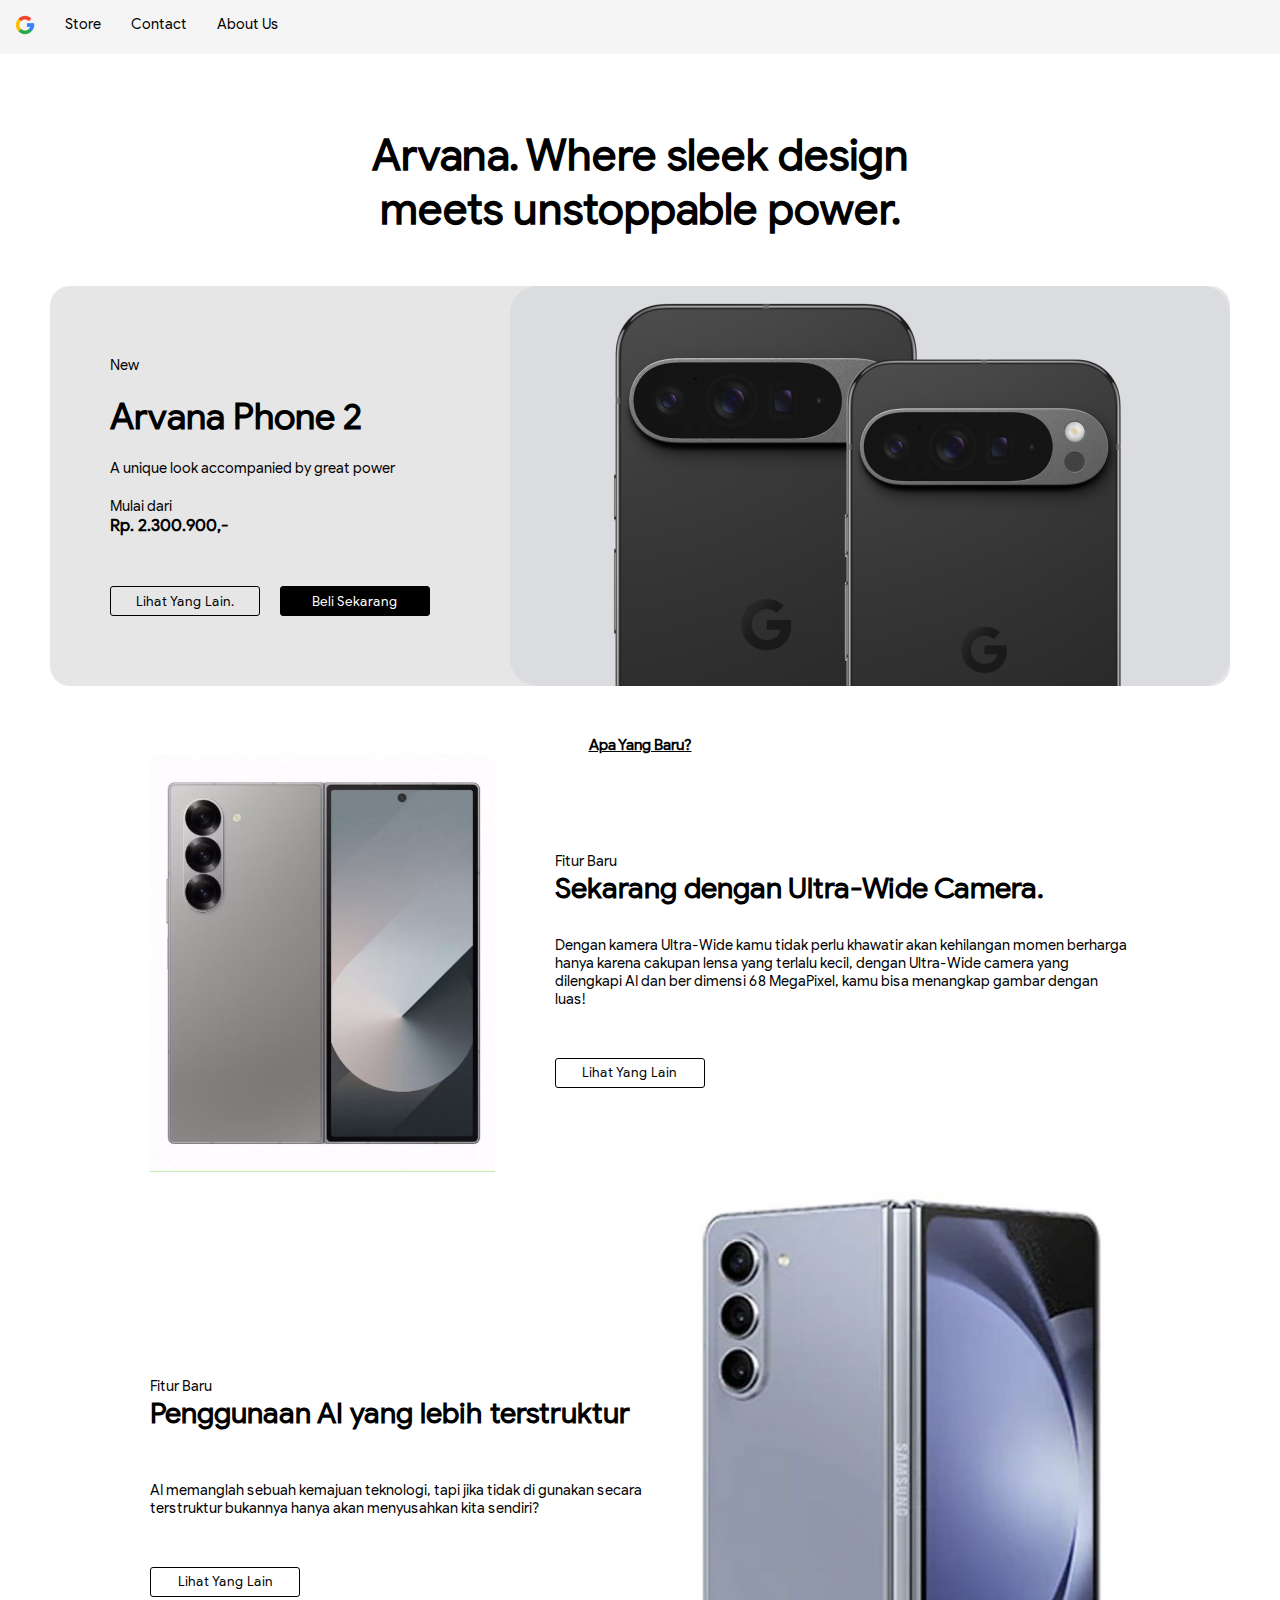
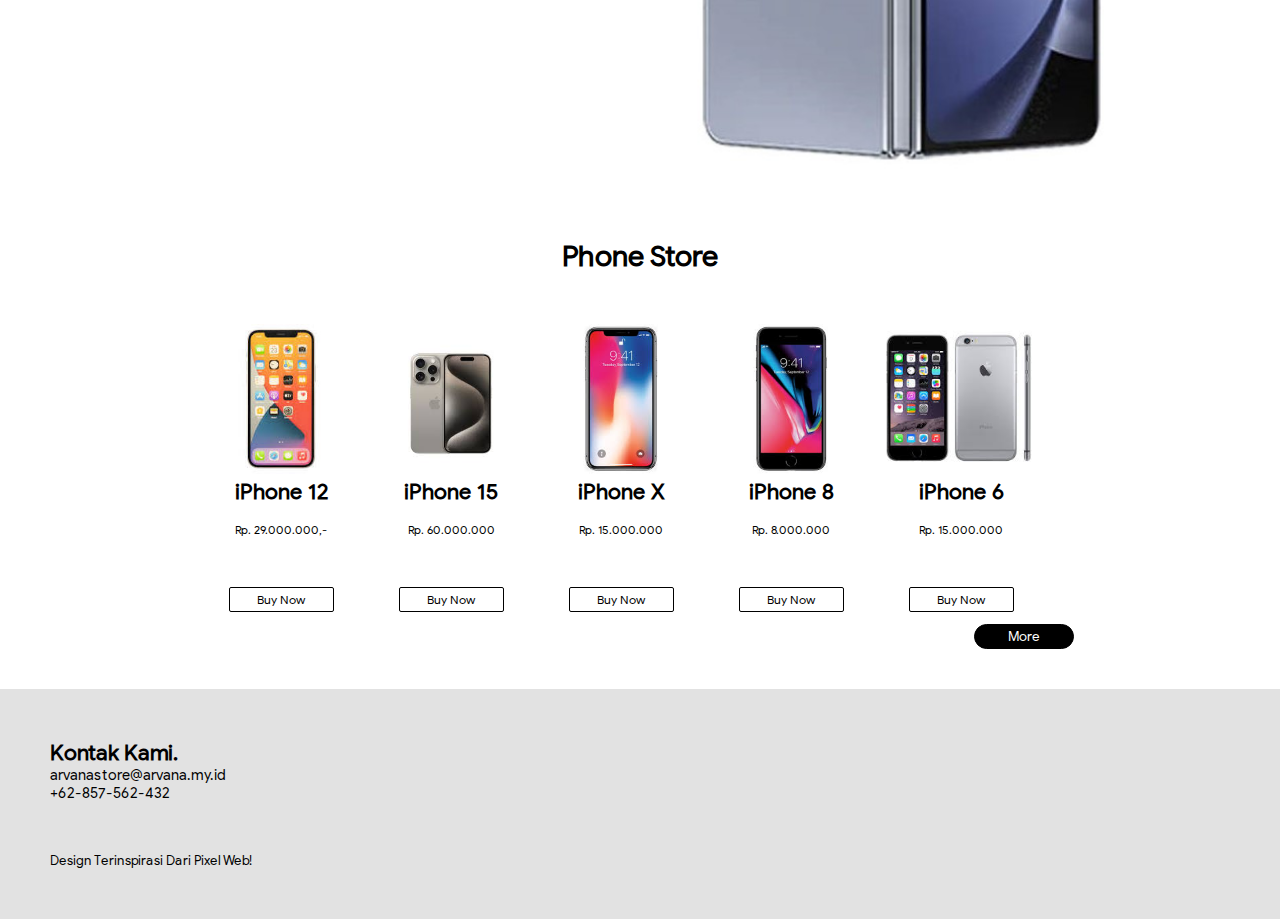
<file: index.html>
<!DOCTYPE html>
<html lang="en">
<head>
    <meta charset="UTF-8">
    <meta name="viewport" content="width=device-width, initial-scale=1.0">
    <title>Arvana Phone</title>
    <link rel="stylesheet" href="assets/css/home.css">
</head>
<body>
    <div class="navbar">
        <ul>
            <li><a href="#home"><img src="/assets/img/google.webp" style="width: 20px;" alt=""></a></li>
            <li><a href="#store">Store</a></li>
            <li><a href="#contact">Contact</a></li>
            <li><a href="about">About Us</a></li>
        </ul>
    </div>


    <section id="home">
        <div class="welcome">
            <h1>Arvana. Where sleek design <br> meets unstoppable power.</h1>
        </div>

        <div class="welcome2">
            <div class="text">
                <div class="welcome-hp">
                    <p>New</p>
                    <h1>Arvana Phone 2</h1>
                    <p>A unique look accompanied by great power</p>
                </div>
                <p>Mulai dari</p>
                <h3>Rp. 2.300.900,-</h3>
                <div class="button">
                    <button>Lihat Yang Lain.</button>
                    <button class="btn-beli-sekarang">Beli Sekarang</button>
                </div>
            </div>
        </div>
    </section>

    <div class="apa-yang-baru">
        <div class="txt-apa-yang-baru">
            <p>Apa Yang Baru?</p>
        </div>
        <div class="elemen">
            <div class="gambar">
                <img src="/assets/img/samsung-fold-6.jpg" alt="">
            </div>
            <div class="text">
                <p>Fitur Baru</p>
                <h1>Sekarang dengan Ultra-Wide Camera.</h1>
                <p>Dengan kamera Ultra-Wide kamu tidak perlu khawatir akan kehilangan momen berharga hanya karena cakupan lensa yang terlalu kecil, dengan Ultra-Wide camera yang dilengkapi AI dan ber dimensi 68 MegaPixel, kamu bisa menangkap gambar dengan luas!</p>
                <button>Lihat Yang Lain</button>
            </div>
        </div>
        <div class="elemen2">
            <div class="text">
                <p>Fitur Baru</p>
                <h1>Penggunaan AI yang lebih terstruktur</h1>
                <p class="deskripsi">AI memanglah sebuah kemajuan teknologi, tapi jika tidak di gunakan secara terstruktur bukannya hanya akan menyusahkan kita sendiri?</p>
                <button>Lihat Yang Lain</button>
            </div>
            <div class="gambar">
                <img src="/assets/img/samsung-fold-6-2.jpg" alt="">
            </div>
        </div>
    </div>

    <div class="store">
        <section class="product" id="store">
        <h1>Phone Store</h1>
            <div class="scroll">
                <div class="row">
                    <div class="card">
                        <img src="/assets/img/iphone12.jpg" alt="iphone1">
                        <h2>iPhone 12</h2><br>
                        <p>Rp. 29.000.000,-</p>
                        <button>Buy Now</button>
                    </div>
                    <div class="card">
                        <img src="/assets/img/iPhone 15 Pro.jpg" alt="iphone2">
                        <h2>iPhone 15</h2><br>
                        <p>Rp. 60.000.000</p>
                        <button>Buy Now</button>
                    </div>
                    <div class="card">
                        <img src="/assets/img/iphone X.jpg" alt="iphone2">
                        <h2>iPhone X</h2><br>
                        <p>Rp. 15.000.000</p>
                        <button>Buy Now</button>
                    </div>
                    <div class="card">
                        <img src="/assets/img/iPhone 8.jpg" alt="iphone2">
                        <h2>iPhone 8</h2><br>
                        <p>Rp. 8.000.000</p>
                        <button>Buy Now</button>
                    </div>
                    <div class="card">
                        <img src="/assets/img/iphone 6.jpg" alt="iphone2">
                        <h2>iPhone 6</h2><br>
                        <p>Rp. 15.000.000</p>
                        <button>Buy Now</button>
                    </div>
                    <div class="card">
                        <img src="/assets/img/iphone 13.jpg" alt="iphone2">
                        <h2>iPhone 13</h2><br>
                        <p>Rp. 20.000.000</p>
                        <button>Buy Now</button>
                    </div>
                </div>
            </div>
            <a href="/product"><button class="btn-more">More</button></a>
        </section>
    </div>

    <section id="contact">
        <div class="kotak">
            <h2>Kontak Kami.</h2>
            <p>arvanastore@arvana.my.id</p>
            <p>+62-857-562-432</p>
            <p class="credit">
                Design Terinspirasi Dari Pixel Web!
            </p>
        </div>
    </section>
</body>
</html>
</file>
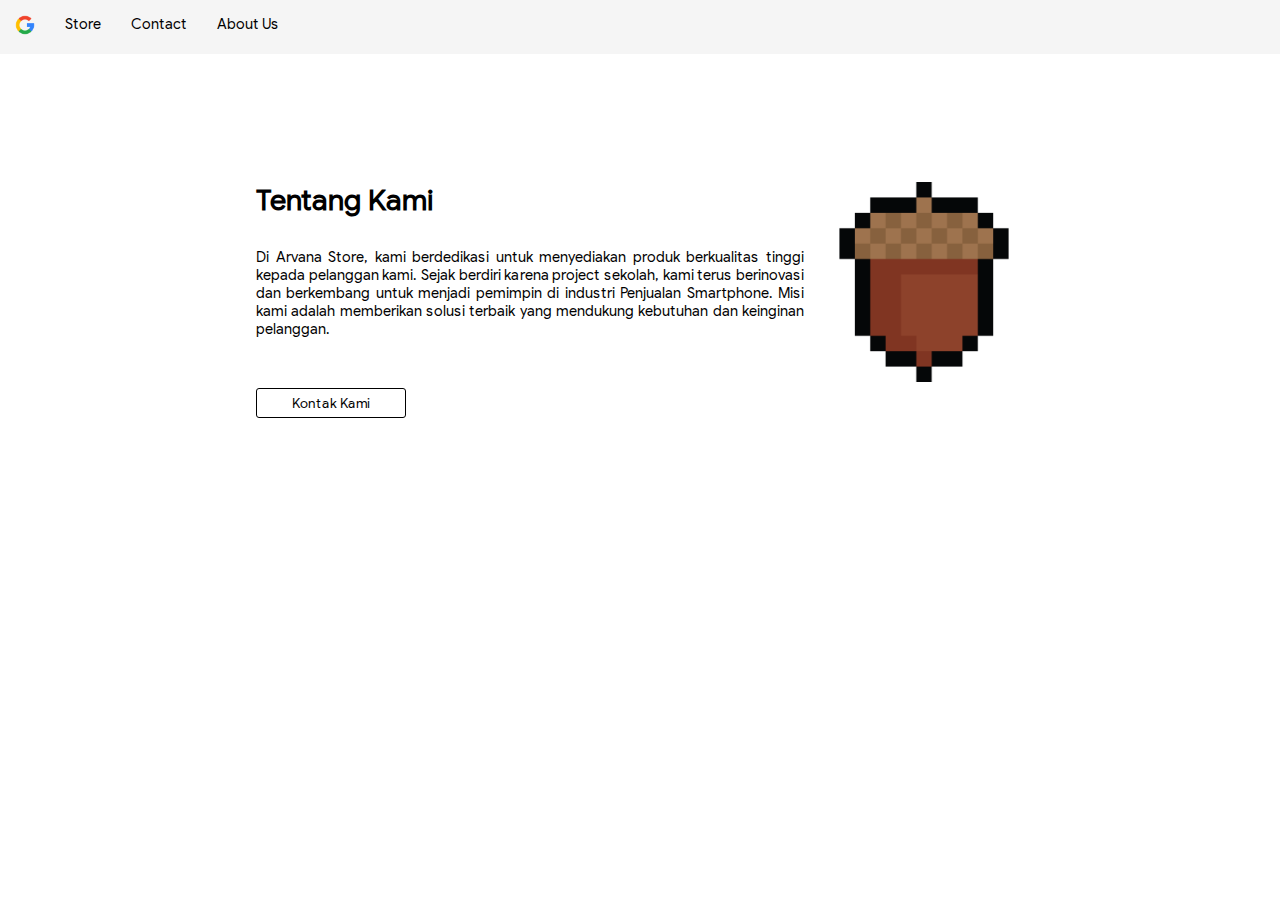
<file: about/index.html>
<!DOCTYPE html>
<html lang="en">
<head>
    <meta charset="UTF-8">
    <meta name="viewport" content="width=device-width, initial-scale=1.0">
    <title>Arvana Phone</title>
    <link rel="stylesheet" href="/assets/css/about.css">
</head>
<body>
    <div class="navbar">
        <ul>
            <li><a href="/"><img src="/assets/img/google.webp" style="width: 20px;" alt=""></a></li>
            <li><a href="/#store">Store</a></li>
            <li><a href="/#contact">Contact</a></li>
            <li><a href="#">About Us</a></li>
        </ul>
    </div>

    <div class="kotak">
        <div class="text">
            <h1>Tentang Kami</h1>
            <p>Di Arvana Store, kami berdedikasi untuk menyediakan produk berkualitas tinggi kepada pelanggan kami. Sejak berdiri karena project sekolah, kami terus berinovasi dan berkembang untuk menjadi pemimpin di industri Penjualan Smartphone. Misi kami adalah memberikan solusi terbaik yang mendukung kebutuhan dan keinginan pelanggan.</p>
            <a href="/#contact"><button>Kontak Kami</button></a>
        </div>
        <div class="gambar">
            <img src="/assets/img/ikon kacang.png" alt="">
        </div>
    </div>
</html>
</file>
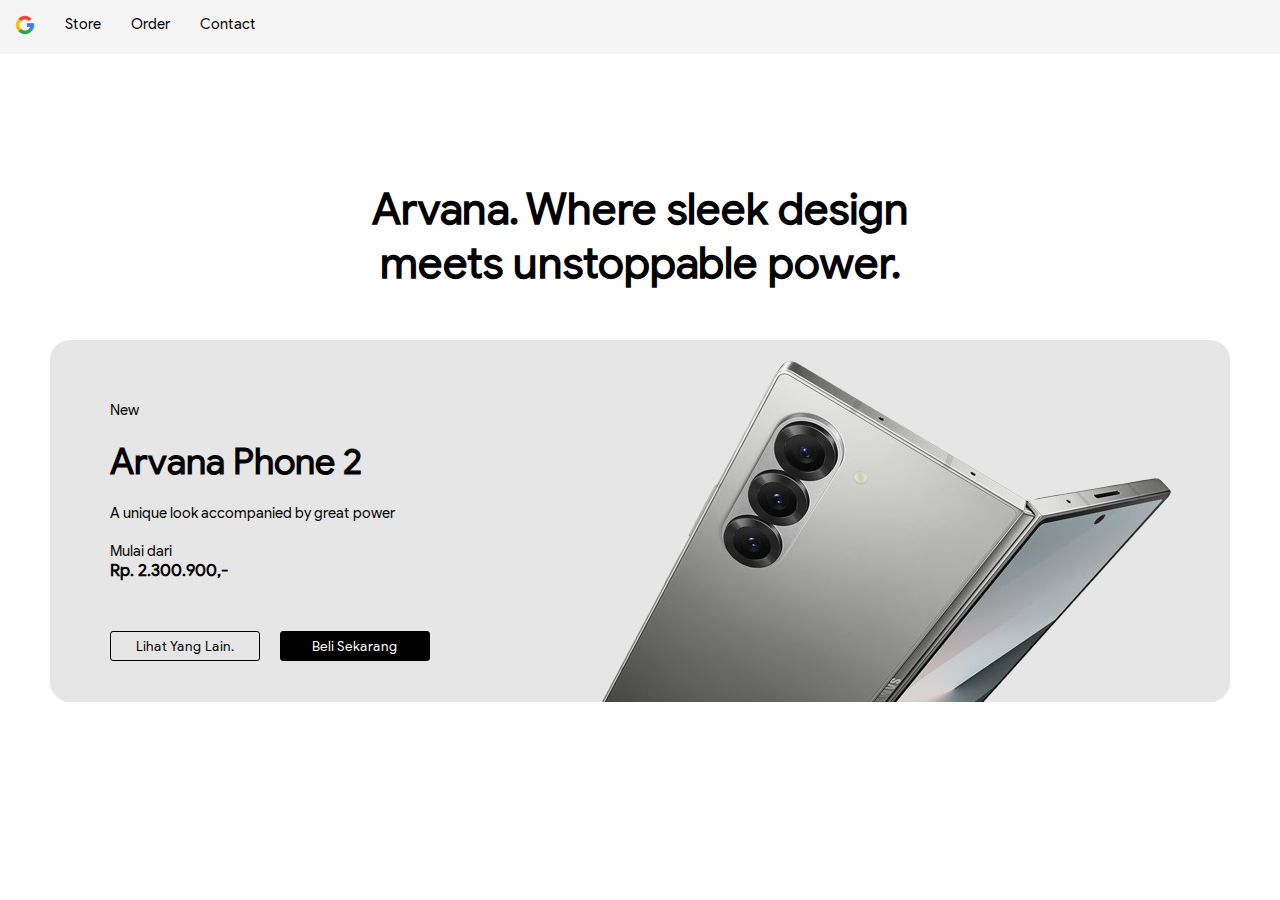
<file: backup/index.html>
<!DOCTYPE html>
<html lang="en">
<head>
    <meta charset="UTF-8">
    <meta name="viewport" content="width=device-width, initial-scale=1.0">
    <title>Arvana Phone</title>
    <link rel="stylesheet" href="style.css">
</head>
<body>
    <div class="navbar">
        <ul>
            <li><a href="Home"><img src="google.webp" style="width: 20px;" alt=""></a></li>
            <li><a href="Store">Store</a></li>
            <li><a href="Order">Order</a></li>
            <li><a href="Contact">Contact</a></li>
        </ul>
    </div>

    <div class="welcome">
        <h1>Arvana. Where sleek design <br> meets unstoppable power.</h1>
    </div>

    <div class="welcome2">
        <div class="text">
            <div class="welcome-hp">
                <p>New</p>
                <h1>Arvana Phone 2</h1>
                <p>A unique look accompanied by great power</p>
            </div>
            <p>Mulai dari</p>
            <h3>Rp. 2.300.900,-</h3>
            <div class="button">
                <button>Lihat Yang Lain.</button>
                <button class="btn-beli-sekarang">Beli Sekarang</button>
            </div>
        </div>
        <div class="welcome-hp-gambar">
            <img src="galaxy-fold6.png" alt="">
        </div>
    </div>
</body>
</html>
</file>
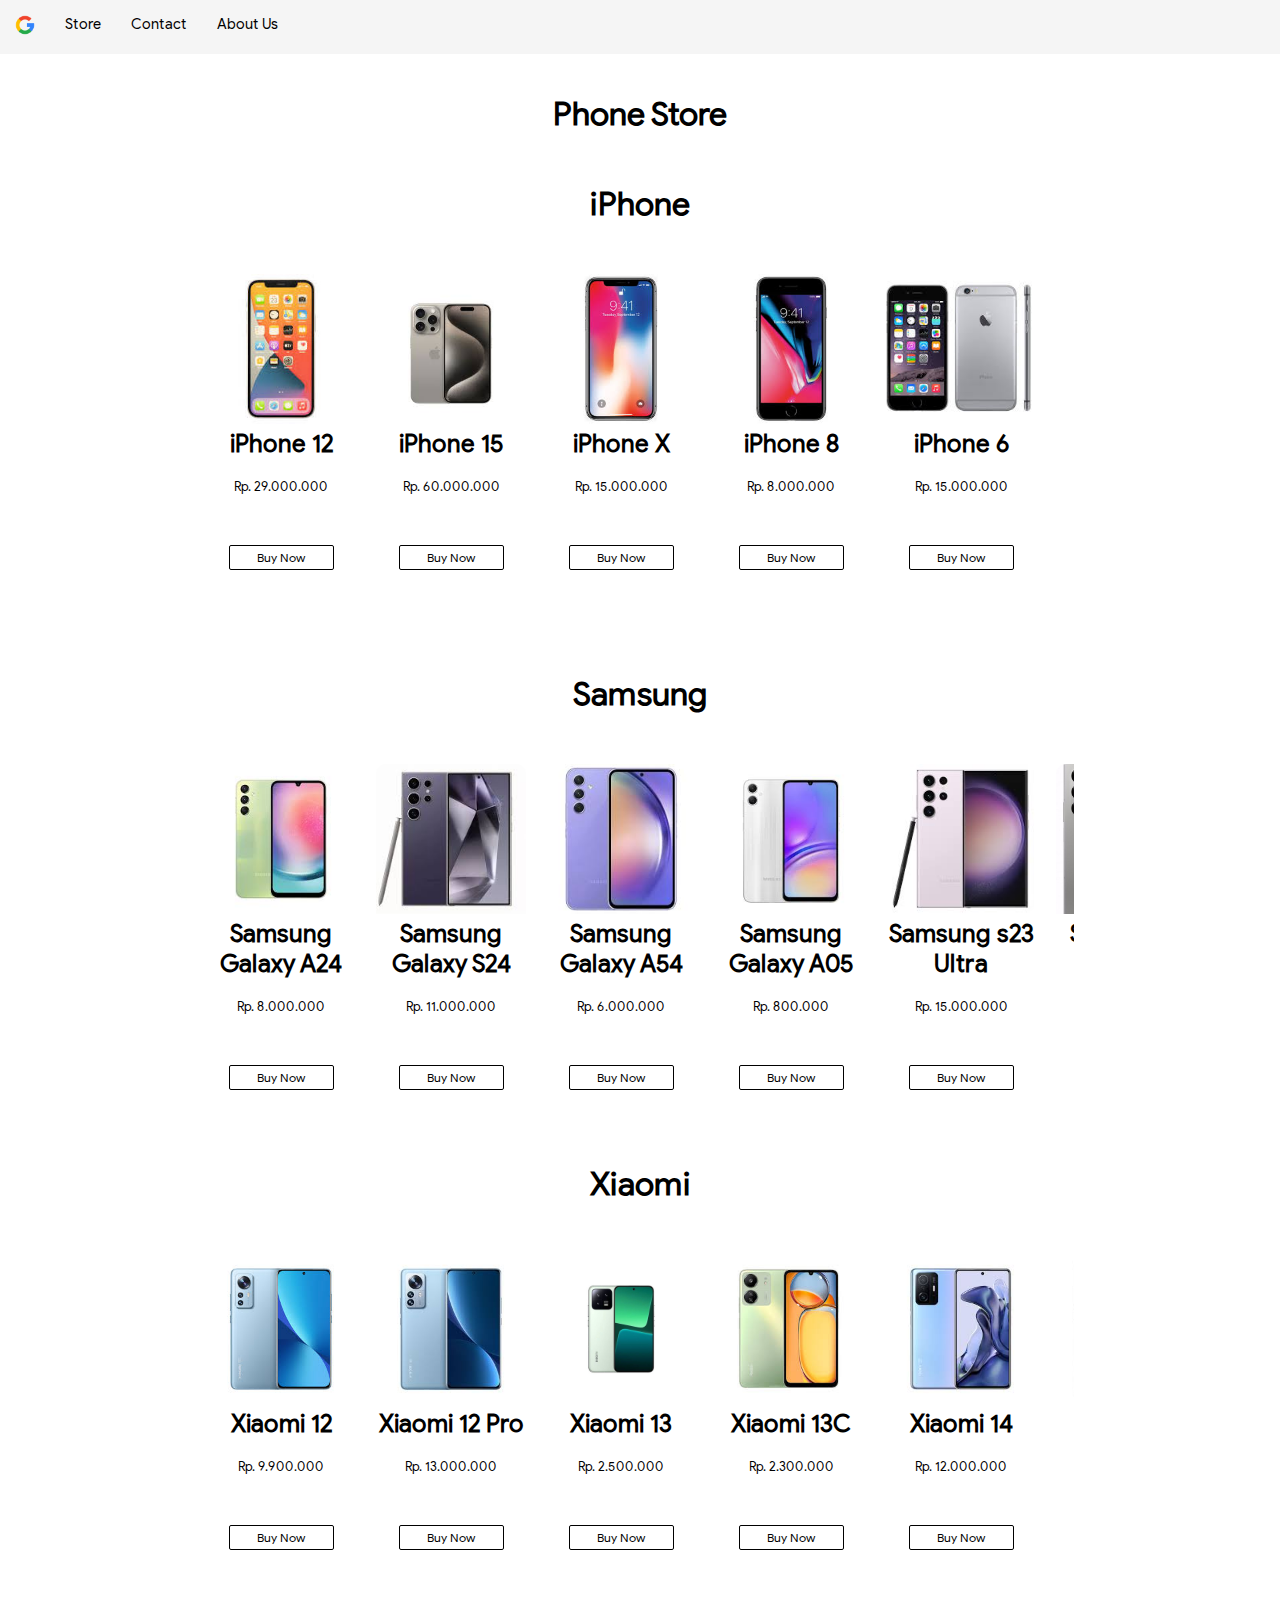
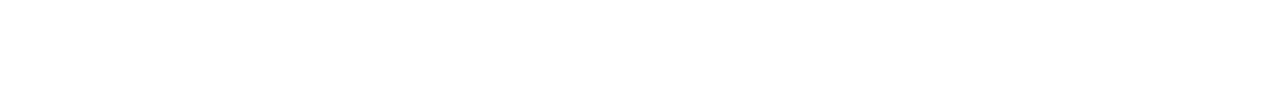
<file: product/index.html>
<!DOCTYPE html>
<html lang="en">
<head>
    <meta charset="UTF-8">
    <meta name="viewport" content="width=device-width, initial-scale=1.0">
    <title>Product</title>
    <link rel="stylesheet" href="/assets/css/products.css">
</head>
<body>
    <header>
        <nav>
            <ul>
                <li><a href="/"><img src="/assets/img/google.webp" alt=""></a></li>
                <li><a href="">Store</a></li>
                <li><a href="/#contact">Contact</a></li>
                <li><a href="">About Us</a></li>
            </ul>
        </nav>
    </header>
    <div class="store">
        <section class="product" id="store">
        <h1>Phone Store</h1>
        <h1>iPhone</h1>
            <div class="scroll">
                <div class="row">
                    <div class="card">
                        <img src="/assets/img/iphone12.jpg" alt="iphone1">
                        <h2>iPhone 12</h2><br>
                        <p>Rp. 29.000.000</p>
                        <button>Buy Now</button>
                    </div>
                    <div class="card">
                        <img src="/assets/img/iPhone 15 Pro.jpg" alt="iphone2">
                        <h2>iPhone 15</h2><br>
                        <p>Rp. 60.000.000</p>
                        <button>Buy Now</button>
                    </div>
                    <div class="card">
                        <img src="/assets/img/iphone X.jpg" alt="iphone3">
                        <h2>iPhone X</h2><br>
                        <p>Rp. 15.000.000</p>
                        <button>Buy Now</button>
                    </div>
                    <div class="card">
                        <img src="/assets/img/iPhone 8.jpg" alt="iphone4">
                        <h2>iPhone 8</h2><br>
                        <p>Rp. 8.000.000</p>
                        <button>Buy Now</button>
                    </div>
                    <div class="card">
                        <img src="/assets/img/iphone 6.jpg" alt="iphone5">
                        <h2>iPhone 6</h2><br>
                        <p>Rp. 15.000.000</p>
                        <button>Buy Now</button>
                    </div>
                    <div class="card">
                        <img src="/assets/img/iphone 13.jpg" alt="iphone6">
                        <h2>iPhone 13</h2><br>
                        <p>Rp. 20.000.000</p>
                        <button>Buy Now</button>
                    </div>
                </div>
            </div>
            <h1>Samsung</h1>
            <div class="scroll">
                <div class="row">
                    <div class="card">
                        <img src="/assets/img/samsung galaxy a24.jpg" alt="samsung1">
                        <h2>Samsung Galaxy A24</h2><br>
                        <p>Rp. 8.000.000</p>
                        <button>Buy Now</button>
                    </div>
                    <div class="card">
                        <img src="/assets/img/samsung galaxy s24 ultra.jpg" alt="samsung3">
                        <h2>Samsung Galaxy S24</h2><br>
                        <p>Rp. 11.000.000</p>
                        <button>Buy Now</button>
                    </div>
                    <div class="card">
                        <img src="/assets/img/samsung galaxy a54.jpg" alt="samsung2">
                        <h2>Samsung Galaxy A54</h2><br>
                        <p>Rp. 6.000.000</p>
                        <button>Buy Now</button>
                    </div>
                    <div class="card">
                        <img src="/assets/img/Samsung Galaxy AO5.jpg" alt="samsung4">
                        <h2>Samsung Galaxy A05</h2><br>
                        <p>Rp. 800.000</p>
                        <button>Buy Now</button>
                    </div>
                    <div class="card">
                        <img src="/assets/img/Samsung glaxy s23 ultra.jpg" alt="samsung5">
                        <h2>Samsung s23 Ultra</h2><br>
                        <p>Rp. 15.000.000</p>
                        <button>Buy Now</button>
                    </div>
                    <div class="card">
                        <img src="/assets/img/samsung-fold-6.jpg" alt="samsung6">
                        <h2>Samsung Z Fold 6</h2><br>
                        <p>Rp. 27.000.000</p>
                        <button>Buy Now</button>
                    </div>
                </div>
            </div>
            <h1>Xiaomi</h1>
            <div class="scroll">
                <div class="row">
                    <div class="card">
                        <img src="/assets/img/Xiaomi 12.jpg" alt="xiaomi1">
                        <h2>Xiaomi 12</h2><br>
                        <p>Rp. 9.900.000</p>
                        <button>Buy Now</button>
                    </div>
                    <div class="card">
                        <img src="/assets/img/Xiaomi 12 Pro.jpg" alt="xiaomi3">
                        <h2>Xiaomi 12 Pro</h2><br>
                        <p>Rp. 13.000.000</p>
                        <button>Buy Now</button>
                    </div>
                    <div class="card">
                        <img src="/assets/img/Xiaomi 13.jpg" alt="xiaomi2">
                        <h2>Xiaomi 13</h2><br>
                        <p>Rp. 2.500.000</p>
                        <button>Buy Now</button>
                    </div>
                    <div class="card">
                        <img src="/assets/img/Xiaomi 13C.jpg" alt="xiaomi4">
                        <h2>Xiaomi 13C</h2><br>
                        <p>Rp. 2.300.000</p>
                        <button>Buy Now</button>
                    </div>
                    <div class="card">
                        <img src="/assets/img/Xiaomi 14.jpg" alt="xiaomi5">
                        <h2>Xiaomi 14</h2><br>
                        <p>Rp. 12.000.000</p>
                        <button>Buy Now</button>
                    </div>
                    <div class="card">
                        <img src="/assets/img/Xiaomi A3.jpg" alt="xiaomi6">
                        <h2>Xiaomi A3</h2><br>
                        <p>Rp. 1.900.000</p>
                        <button>Buy Now</button>
                    </div>
                </div>
            </div>
        </section>
    </div>
</body>
</html>
</file>
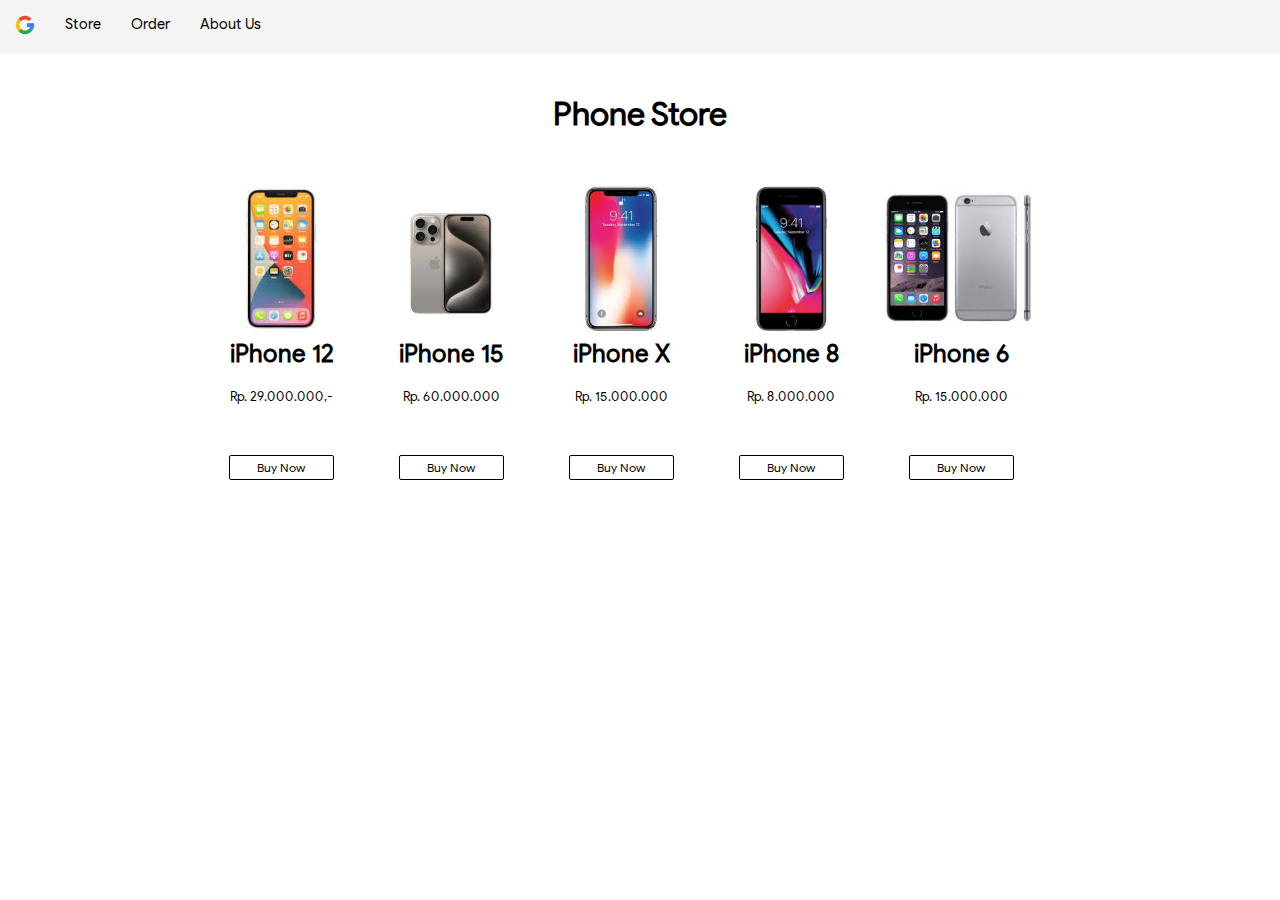
<file: product/product.html>
<!DOCTYPE html>
<html lang="en">
<head>
    <meta charset="UTF-8">
    <meta name="viewport" content="width=device-width, initial-scale=1.0">
    <title>Product</title>
    <link rel="stylesheet" href="/assets/css/products.css">
</head>
<body>
    <header>
        <nav>
            <ul>
                <li><a href="/"><img src="/assets/img/google.webp" alt=""></a></li>
                <li><a href="">Store</a></li>
                <li><a href="">Order</a></li>
                <li><a href="">About Us</a></li>
            </ul>
        </nav>
    </header>
    <div class="store">
        <section class="product" id="store">
        <h1>Phone Store</h1>
            <div class="scroll">
                <div class="row">
                    <div class="card">
                        <img src="/assets/img/iphone12.jpg" alt="iphone1">
                        <h2>iPhone 12</h2><br>
                        <p>Rp. 29.000.000,-</p>
                        <button>Buy Now</button>
                    </div>
                    <div class="card">
                        <img src="/assets/img/iPhone 15 Pro.jpg" alt="iphone2">
                        <h2>iPhone 15</h2><br>
                        <p>Rp. 60.000.000</p>
                        <button>Buy Now</button>
                    </div>
                    <div class="card">
                        <img src="/assets/img/iphone X.jpg" alt="iphone2">
                        <h2>iPhone X</h2><br>
                        <p>Rp. 15.000.000</p>
                        <button>Buy Now</button>
                    </div>
                    <div class="card">
                        <img src="/assets/img/iPhone 8.jpg" alt="iphone2">
                        <h2>iPhone 8</h2><br>
                        <p>Rp. 8.000.000</p>
                        <button>Buy Now</button>
                    </div>
                    <div class="card">
                        <img src="/assets/img/iphone 6.jpg" alt="iphone2">
                        <h2>iPhone 6</h2><br>
                        <p>Rp. 15.000.000</p>
                        <button>Buy Now</button>
                    </div>
                    <div class="card">
                        <img src="/assets/img/iphone 13.jpg" alt="iphone2">
                        <h2>iPhone 13</h2><br>
                        <p>Rp. 20.000.000</p>
                        <button>Buy Now</button>
                    </div>
                </div>
            </div>
        </section>
    </div>
</body>
</html>
</file>
<file: assets/css/home.css>
/* Abi Part*/
@font-face {
    font-family: 'google';
    src: url('/assets/font/GoogleSans-Regular.ttf') format('opentype');
    font-weight: normal;
    font-style: normal;
}


html{
    scroll-behavior: smooth;
}


*{
    margin: 0;
    padding: 0;
}


body{
    font-family: google;
    font-size: 90%;
}


.navbar{
    background-color: black;
    position: fixed;
    top: 0;
    width: 100%;
}


ul{
    list-style-type: none;
    margin: 0;
    padding: 0;
    overflow: hidden;
    background-color: rgb(245, 245, 245);
}


*{
    margin: 0;
    padding: 0;
}


li{
    float: left;
}
li a{
    margin: 0;
    padding: 0;
    text-decoration: none;
    color: black;
    display: block;
    padding: 15px;
    transition-duration: 0.2s;
}
li a:hover{
    cursor: pointer;
    color: rgb(39, 140, 255);
}

.welcome{
    font-size: 150%;
    margin-top: 10%;
    text-align: center;
}


.welcome2{
    background-image: url(/assets/img/welcome-hp.png);
    background-size: contain;
    background-repeat: no-repeat;
    background-position: right;
    background-color: rgb(230, 230, 230);
    padding: 50px 0;
    margin-left: 50px;
    margin-right: 50px;
    margin-top: 50px;
    border-radius: 20px;
    display: flex;
    align-items: center;
    justify-content: space-between;
    transition-duration: 0.2s;
}
.welcome2:hover{
    background-color: rgb(224, 224, 224);
}
.welcome-hp p{
    margin: 20px 0px;
}
.welcome-hp h1{
    font-size: 250%;
}


.text{
    margin-left: 60px;
    margin-bottom: 20px;
}
.text button{
    font-family: google;
    margin-top: 50px;
    border: 1.2px solid black;
    background: none;
    height: 30px;
    width: 150px;
    border-radius: 3px;
    transition-duration: 0.2s;
}
.text .button{
    display: flex;
    gap: 20px;
}
.text button:hover{
    background-color: rgb(0, 0, 0);
    color: white;
    cursor: pointer;
}
button.btn-beli-sekarang{
    color: white;
    background-color: black;
    transition: 0.2s;
}
button.btn-beli-sekarang:hover{
    display: inline-block;
    background-color: rgb(34, 34, 34);
}
.welcome-hp-gambar img{
    width: 90%;
    float: right;
}


.apa-yang-baru{
    padding: 0 150px;
    background-color: rgb(255, 255, 255);
}
.apa-yang-baru .txt-apa-yang-baru p{
    text-decoration: underline;
    margin-top: 50px;
    text-align: center;
    font-size: 15px;
    font-weight: bold;
    color: rgb(0, 0, 0);
}
.apa-yang-baru .elemen{
    background-color: rgb(255, 255, 255);
    display: flex;
    align-items: center;
}
.apa-yang-baru .elemen .text p{
    margin-top: 30px;
}
.apa-yang-baru .elemen img{
    width: 1000px;
    max-width: 100%;
}
.apa-yang-baru .elemen2{
    align-items: center;
    display: flex;
    background-color: rgb(255, 255, 255);
}
.apa-yang-baru .elemen2 .text{
    margin: 0;
    padding: 0;
}
.apa-yang-baru .elemen2 .gambar img{
    width: 800px;
    max-width: 100%;
}
.apa-yang-baru .elemen2 .text .deskripsi{
    margin-top: 50px;
}

.kotak{
    padding: 50px;
    background-color: rgb(226, 226, 226);
}
.kotak .credit{
    margin-top: 50px;
    font-size: 13px;
}


/* Keindra Part */
.store {
    display: flex;
    flex-direction: column;
    align-items: center;
    padding: 20px;
}
.store .product{
    border-radius: 20px;
    background-color: rgb(255, 255, 255);
    max-width: 100%;
    padding: 20px;
    width: 70%;
    text-align: right;
}
.store .product h1{
    text-align: center;
    margin-bottom: 50px;
}
.store .product .btn-more{
    font-family: google;
    width: 100px;
    height: 25px;
    background-color: black;
    border-radius: 20px;
    border: 1.2px solid black;
    transition-duration: 0.2s;
    color: white;
}
.store .product .btn-more:hover{
    cursor: pointer;
    background-color: rgb(255, 255, 255);
    color: rgb(0, 0, 0);
}
.store .product .row{
    height: 300px;
    gap: 20px;
    display: flex;
    width: 1000px;
}
.store .product .scroll{
    overflow-y:hidden;
    overflow-x: scroll;
    scrollbar-color: transparent transparent;
}
.store .product .scroll .row .card{
    text-align: center;
    width: 1000px;
    height: 100%;
    background: none;
    border-radius: 10px;
}
.store .product .scroll .row .card p{
    font-size: 80%;
    margin: 0;
}
.store .product .scroll .row .card img{
    width: 100%;
    height: 150px;
    object-fit: cover;
    border-radius: 10px 10px 0 0;
}
.store .product .scroll .row .card button{
    font-size: 12px;
    margin-top: 50px;
    background: none;
    color: #000000;
    border: solid black 1px;
    border-radius: 2px;
    cursor: pointer;
    width: 70%;
    height: 25px;
    transition: 0.2s;
    font-family: google;
}
.store .product .scroll .row .card button:hover {
    background-color: #000000;
    color: rgb(255, 255, 255);
}
</file>
<file: assets/css/about.css>
@font-face {
    font-family: 'google';
    src: url('/assets/font/GoogleSans-Regular.ttf') format('opentype');
    font-weight: normal;
    font-style: normal;
}

*{
    margin: 0;
    padding: 0;
}

body{
    font-family: google;
    font-size: 90%;
    margin-bottom: 100px;
}

ul{
    list-style-type: none;
    margin: 0;
    padding: 0;
    overflow: hidden;
    background-color: rgb(245, 245, 245);
}

*{
    margin: 0;
    padding: 0;
}

li{
    float: left;
}

li a{
    margin: 0;
    padding: 0;
    text-decoration: none;
    color: black;
    display: block;
    padding: 15px;
    transition-duration: 0.2s;
}

li a:hover{
    cursor: pointer;
    color: rgb(39, 140, 255);
}

.welcome{
    font-size: 150%;
    margin-top: 10%;
    text-align: center;
}

.welcome2{
    background-color: rgb(230, 230, 230);
    margin-left: 50px;
    margin-right: 50px;
    margin-top: 50px;
    padding: 60px;
    border-radius: 20px;
    display: flex;
    align-items: center;
    justify-content: space-between;
    transition-duration: 0.2s;
}

.welcome2:hover{
    background-color: rgb(224, 224, 224);
}

.welcome-hp p{
    margin: 20px 0px;
}

.welcome-hp h1{
    font-size: 250%;
}

.text button{
    font-family: Cihuy;
    margin-top: 50px;
    border: 1.2px solid black;
    background: none;
    height: 30px;
    width: 150px;
    border-radius: 3px;
    transition-duration: 0.2s;
}

.text .button{
    display: flex;
    gap: 20px;
}

.text button:hover{
    background-color: rgb(0, 0, 0);
    color: white;
}

button.btn-beli-sekarang{
    color: white;
    background-color: black;
    transition: 0.2s;
}

button.btn-beli-sekarang:hover{
    display: inline-block;
    background-color: rgb(34, 34, 34);
}

.welcome-hp-gambar img{
    max-width: 70%;
    float: right;
}

/*Dzaky Part*/
.kotak{
    display: flex;
    gap: 20px;
    background-color: rgb(255, 255, 255);
    padding: 10% 20%;
}
.kotak .text p{
    text-align: justify;
    text-justify: inter-word;
    margin-top: 30px;
}
.kotak .text button{
    cursor: pointer;
    font-family: google;
}
.kotak .gambar img{
    max-width: 200px;
}
</file>
<file: backup/style.css>
@font-face {
    font-family: 'google';
    src: url('GoogleSans-Regular.ttf') format('opentype');
    font-weight: normal;
    font-style: normal;
}

*{
    margin: 0;
    padding: 0;
}

body{
    font-family: google;
    font-size: 90%;
    margin-bottom: 100px;
}

ul{
    list-style-type: none;
    margin: 0;
    padding: 0;
    overflow: hidden;
    background-color: rgb(245, 245, 245);
}

*{
    margin: 0;
    padding: 0;
}

li{
    float: left;
}

li a{
    margin: 0;
    padding: 0;
    text-decoration: none;
    color: black;
    display: block;
    padding: 15px;
    transition-duration: 0.2s;
}

li a:hover{
    cursor: pointer;
    color: rgb(39, 140, 255);
}

.welcome{
    font-size: 150%;
    margin-top: 10%;
    text-align: center;
}

.welcome2{
    background-color: rgb(230, 230, 230);
    margin-left: 50px;
    margin-right: 50px;
    margin-top: 50px;
    border-radius: 20px;
    display: flex;
    align-items: center;
    justify-content: space-between;
    transition-duration: 0.2s;
}

.welcome2:hover{
    background-color: rgb(224, 224, 224);
}

.welcome-hp p{
    margin: 20px 0px;
}

.welcome-hp h1{
    font-size: 250%;
}

.text{
    margin-left: 60px;
}

.text button{
    font-family: google;
    margin-top: 50px;
    border: 1.2px solid black;
    background: none;
    height: 30px;
    width: 150px;
    border-radius: 3px;
    transition-duration: 0.2s;
}

.text .button{
    display: flex;
    gap: 20px;
}

.text button:hover{
    background-color: rgb(0, 0, 0);
    color: white;
}

button.btn-beli-sekarang{
    color: white;
    background-color: black;
    transition: 0.2s;
}

button.btn-beli-sekarang:hover{
    display: inline-block;
    background-color: rgb(34, 34, 34);
}

.welcome-hp-gambar img{
    width: 100%;
    float: right;
}
</file>
<file: assets/css/products.css>
@font-face {
    font-family: 'google';
    src: url('/assets/font/GoogleSans-Regular.ttf') format('opentype');
    font-weight: normal;
    font-style: normal;
}

body {
    font-family: google;
    margin: 0;
    padding: 0;
}

header {
    background-color: #ffffff;
    color: #fff;
    text-align: center;
}

nav ul{
    list-style-type: none;
    margin: 0;
    padding: 0;
    overflow: hidden;
    background-color: rgb(245, 245, 245);
}

nav ul img{
    width: 20px;
}

*{
    margin: 0;
    padding: 0;
}

nav li{
    float: left;
}

nav li a{
    font-size: 90%;
    margin: 0;
    padding: 0;
    text-decoration: none;
    color: black;
    display: block;
    padding: 15px;
    transition-duration: 0.2s;
}

nav li a:hover{
    cursor: pointer;
    color: rgb(39, 140, 255);
}

/* Keindra Part */
.store {
    display: flex;
    flex-direction: column;
    align-items: center;
    padding: 20px;
}
.store .product{
    border-radius: 20px;
    background-color: rgb(255, 255, 255);
    max-width: 100%;
    padding: 20px;
    width: 70%;
}
.store .product h1{
    text-align: center;
    margin-bottom: 50px;
}
.store .product .row{
    height: 400px;
    gap: 20px;
    display: flex;
    width: 1000px;
}
.store .product .scroll{
    overflow-y: hidden;
    overflow-x: scroll;
    scrollbar-color: transparent transparent;
}
.store .product .scroll .row .card{
    text-align: center;
    width: 1000px;
    height: 100%;
    background: none;
    border-radius: 10px;
}
.store .product .scroll .row .card p{
    font-size: 80%;
    margin: 0;
}
.store .product .scroll .row .card img{
    width: 100%;
    height: 150px;
    object-fit: cover;
    border-radius: 10px 10px 0 0;
}
.store .product .scroll .row .card button{
    font-size: 12px;
    margin-top: 50px;
    background: none;
    color: #000000;
    border: solid black 1px;
    border-radius: 2px;
    cursor: pointer;
    width: 70%;
    height: 25px;
    transition: 0.2s;
    font-family: google;
}
.store .product .scroll .row .card button:hover {
    background-color: #000000;
    color: rgb(255, 255, 255);
}
</file>
